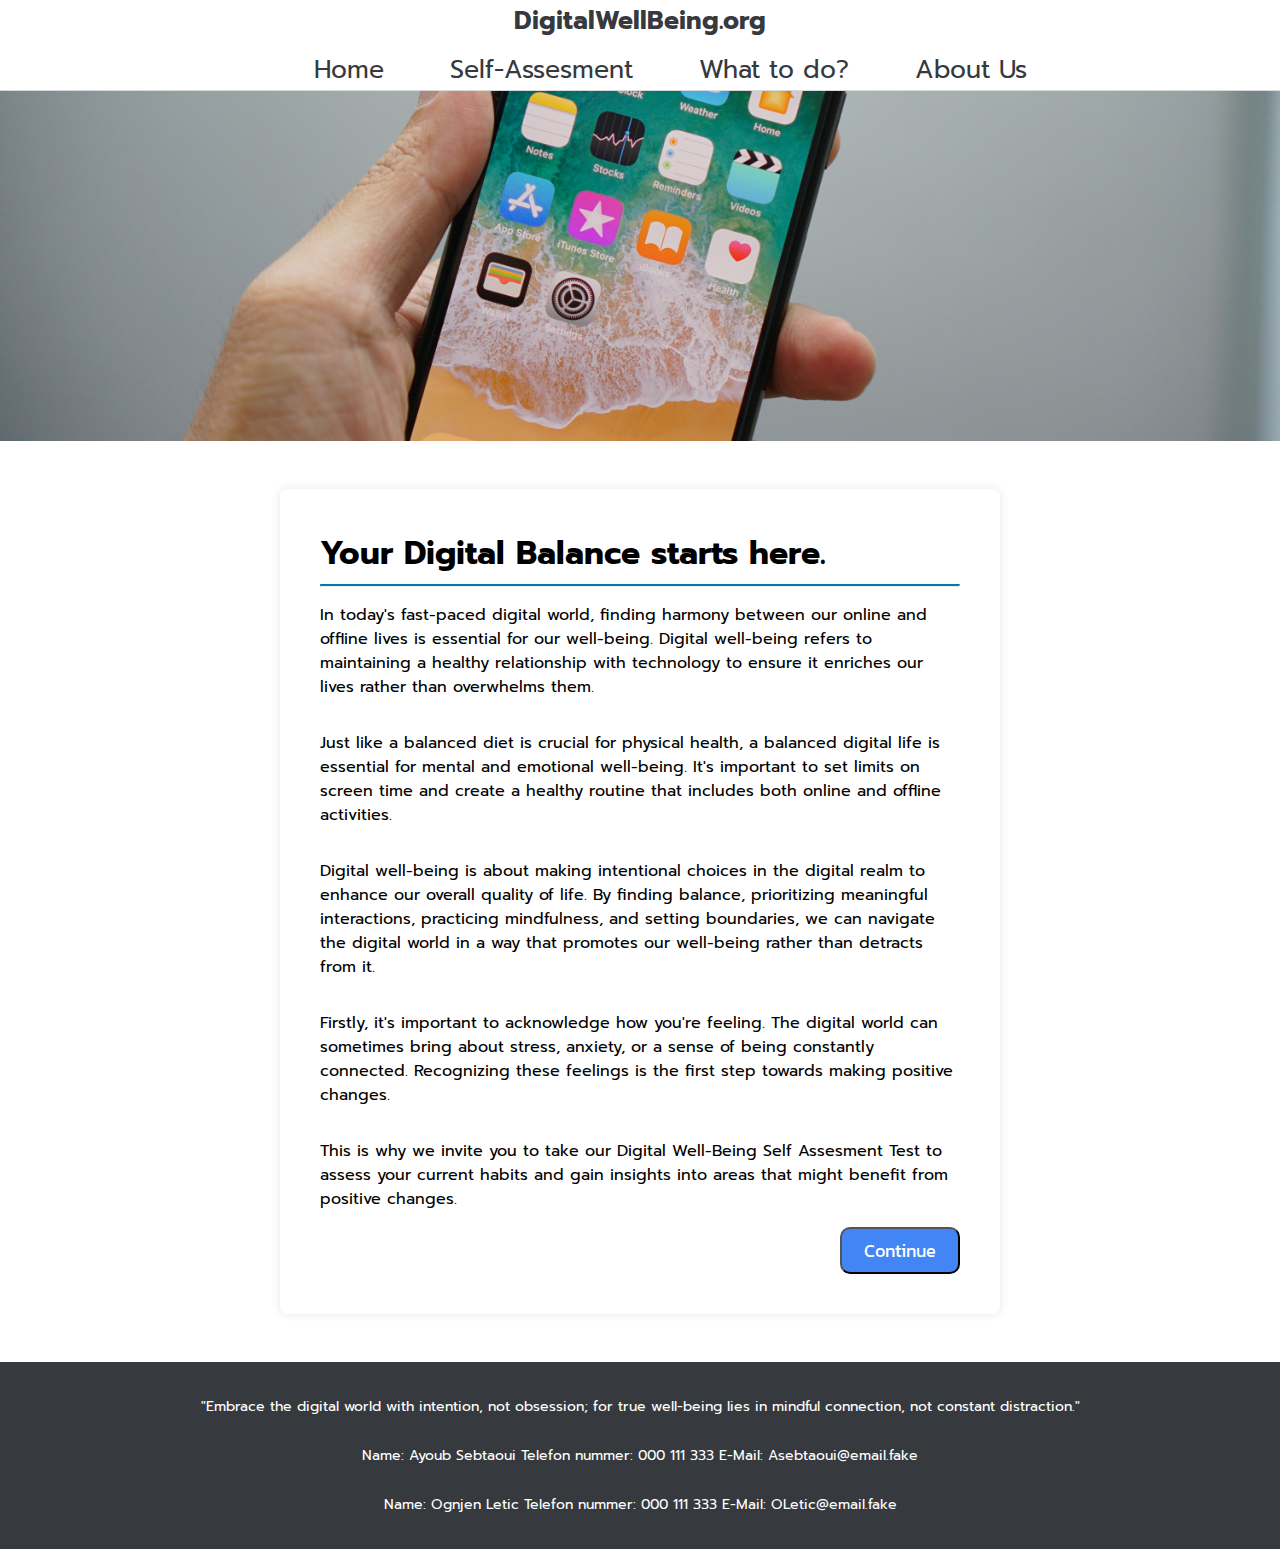
<file: source/index.html>
<!-- Project: digitalwellbeing.org -->
<!-- File: index.html -->

<!DOCTYPE html>
<html lang="en">
  <head>
    <meta charset="utf-8">
	
	  <!-- website title -->
    <title>digitalwellbeing.org</title>

	  <!-- .css reference -->
	  <link rel="stylesheet" href="style.css">
	
	  <!-- .js reference -->
	  <script src="index.js"></script> 
  </head>

  <body>
    <!-- navigation bar -->
    <header>
      <div>
        <h3 class="logo">DigitalWellBeing.org</h3>

      <nav>
        <ul>
          <li><a href="index.html">Home</a></li>
          <li><a href="selfassesment.html">Self-Assesment</a></li>
          <li><a href="whattodo.html">What to do?</a></li>
          <li><a href="aboutus.html">About Us</a></li>
        </ul>
      </nav>
      </div>
    </header>

    <!-- main content -->
    <main>
      <img class="welcomeScreen" src="images/phone169.jpg" alt="phone 16/9">

      <div class="content">
        <h3 class="subTitle">Your Digital Balance starts here.</h3>

        <hr class="line">

        <p>In today's fast-paced digital world, finding harmony between our online and offline lives is essential for our well-being. Digital well-being refers to maintaining a healthy relationship with technology to ensure it enriches our lives rather than overwhelms them.</p>
        <p>Just like a balanced diet is crucial for physical health, a balanced digital life is essential for mental and emotional well-being. It's important to set limits on screen time and create a healthy routine that includes both online and offline activities.</p>
        <p>Digital well-being is about making intentional choices in the digital realm to enhance our overall quality of life. By finding balance, prioritizing meaningful interactions, practicing mindfulness, and setting boundaries, we can navigate the digital world in a way that promotes our well-being rather than detracts from it.</p>
        <p>Firstly, it's important to acknowledge how you're feeling. The digital world can sometimes bring about stress, anxiety, or a sense of being constantly connected. Recognizing these feelings is the first step towards making positive changes.</p>
        <p>This is why we invite you to take our Digital Well-Being Self Assesment Test to assess your current habits and gain insights into areas that might benefit from positive changes.</p>

        <form action="selfassesment.html">
          <input class="buttonContinue" type="submit" value="Continue" />
        </form>
       </div>
    </main>

    <!-- footer -->
    <footer>
      <div class="footerContent">
        <p class="pFooterShow">"Embrace the digital world with intention, not obsession; for true well-being lies in mindful connection, not constant distraction."</p>
        <p class="pFooterHidden">"Embrace the digital world with intention, not obsession; for true well-being lies in mindful connection, not constant distraction."</p>
      </div>

      <div class="footerContent">
        <p class="pFooterHidden">Name: Ayoub Sebtaoui Telefon nummer: 000 111 333 E-Mail: Asebtaoui@email.fake</p>
        <p class="pFooterShow">Name: Ayoub Sebtaoui</p>
        <p class="pFooterShow">Telefon nummer: 000 111 333</p>
        <p class="pFooterShow">E-Mail: Asebtaoui@email.fake</p>
      </div>

      <div class="footerContent">
        <p class="pFooterHidden">Name: Ognjen Letic Telefon nummer: 000 111 333 E-Mail: OLetic@email.fake</p>
        <p class="pFooterShow">Name: Ognjen Letic</p>
        <p class="pFooterShow">Telefon nummer: 000 111 333</p>
        <p class="pFooterShow">E-Mail: OLetic@email.fake</p>
      </div>
    </footer>
  </body>
</html>
</file>
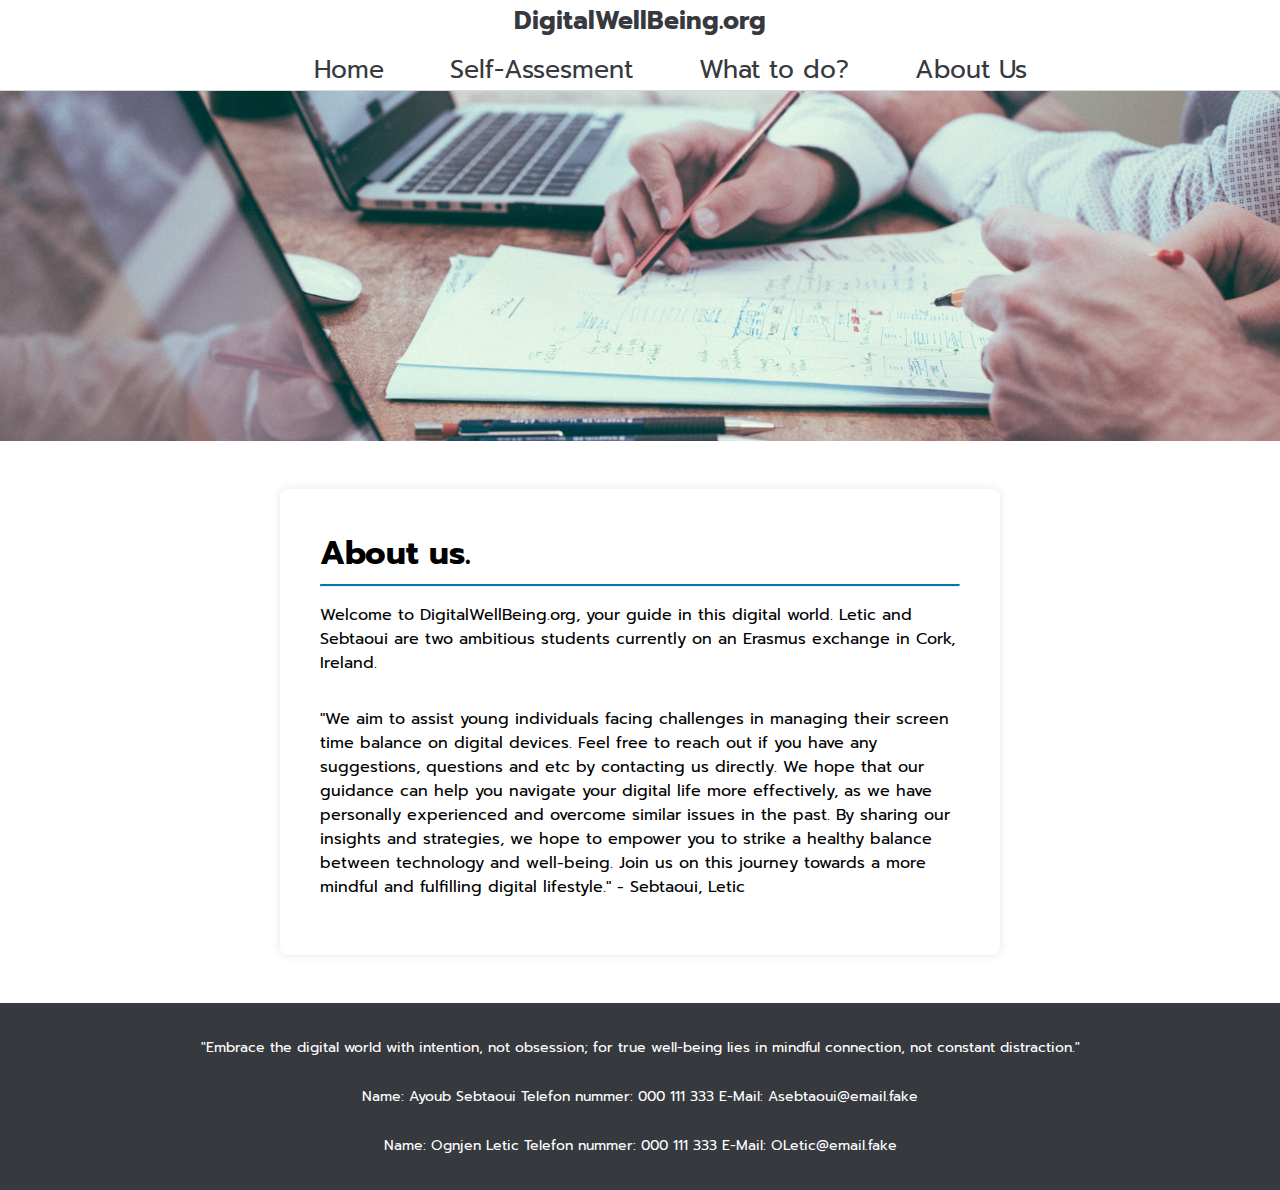
<file: source/aboutus.html>
<!-- Project: digitalwellbeing.org -->
<!-- File: index.html -->

<!DOCTYPE html>
<html lang="en">
  <head>
    <meta charset="utf-8">
	
	  <!-- website title -->
    <title>digitalwellbeing.org</title>

	  <!-- .css reference -->
	  <link rel="stylesheet" href="style.css">
	
	  <!-- .js reference -->
	  <script src="aboutUs.js"></script> 
  </head>

  <body>
    <!-- navigation bar -->
    <header>
      <div>
        <h3 class="logo">DigitalWellBeing.org</h3>

      <nav>
        <ul>
          <li><a href="index.html">Home</a></li>
          <li><a href="selfassesment.html">Self-Assesment</a></li>
          <li><a href="whattodo.html">What to do?</a></li>
          <li><a href="aboutus.html">About Us</a></li>
        </ul>
      </nav>
      </div>
    </header>

    <!-- main content -->
    <main>
      <img class="welcomeScreen" src="images/aboutus.jpg" alt="phone 16/9">

      <div class="content">
        <h3 class="subTitle">About us.</h3>

        <hr class="line">

        <p>Welcome to DigitalWellBeing.org, your guide in this digital world. Letic and Sebtaoui are two ambitious students currently on an Erasmus exchange in Cork, Ireland.</p>
        <p>"We aim to assist young individuals facing challenges in managing their screen time balance on digital devices. Feel free to reach out if you have any suggestions, questions and etc by contacting us directly. We hope that our guidance can help you navigate your digital life more effectively, as we have personally experienced and overcome similar issues in the past. By sharing our insights and strategies, we hope to empower you to strike a healthy balance between technology and well-being. Join us on this journey towards a more mindful and fulfilling digital lifestyle." - Sebtaoui, Letic</p>

       </div>
    </main>

    <!-- footer -->
    <footer>
      <div class="footerContent">
        <p class="pFooterShow">"Embrace the digital world with intention, not obsession; for true well-being lies in mindful connection, not constant distraction."</p>
        <p class="pFooterHidden">"Embrace the digital world with intention, not obsession; for true well-being lies in mindful connection, not constant distraction."</p>
      </div>

      <div class="footerContent">
        <p class="pFooterHidden">Name: Ayoub Sebtaoui Telefon nummer: 000 111 333 E-Mail: Asebtaoui@email.fake</p>
        <p class="pFooterShow">Name: Ayoub Sebtaoui</p>
        <p class="pFooterShow">Telefon nummer: 000 111 333</p>
        <p class="pFooterShow">E-Mail: Asebtaoui@email.fake</p>
      </div>

      <div class="footerContent">
        <p class="pFooterHidden">Name: Ognjen Letic Telefon nummer: 000 111 333 E-Mail: OLetic@email.fake</p>
        <p class="pFooterShow">Name: Ognjen Letic</p>
        <p class="pFooterShow">Telefon nummer: 000 111 333</p>
        <p class="pFooterShow">E-Mail: OLetic@email.fake</p>
      </div>
    </footer>
  </body>
</html>
</file>
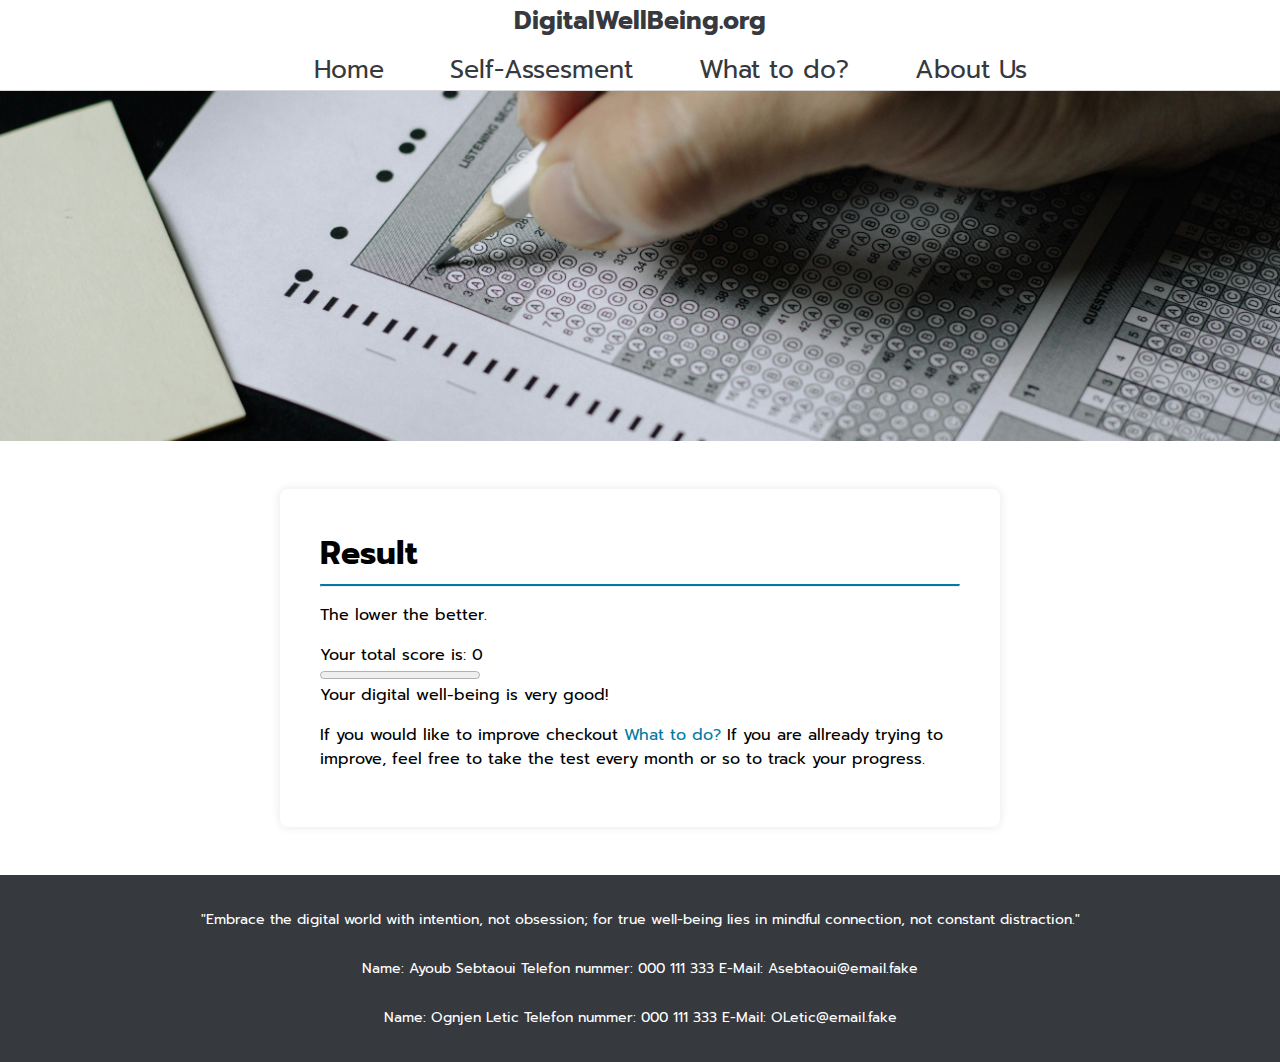
<file: source/result.html>
<!-- Project: digitalwellbeing.org -->
<!-- File: index.html -->

<!DOCTYPE html>
<html lang="en">
  <head>
    <meta charset="utf-8">
	
	  <!-- website title -->
    <title>digitalwellbeing.org</title>

	  <!-- .css reference -->
	  <link rel="stylesheet" href="style.css">
	
	  <!-- .js reference -->
	  <script src="result.js"></script> 
  </head>

  <body>
    <!-- navigation bar -->
    <header>
      <div>
        <h3 class="logo">DigitalWellBeing.org</h3>

      <nav>
        <ul>
          <li><a href="index.html">Home</a></li>
          <li><a href="selfassesment.html">Self-Assesment</a></li>
          <li><a href="whattodo.html">What to do?</a></li>
          <li><a href="aboutus.html">About Us</a></li>
        </ul>
      </nav>
      </div>
    </header>

    <!-- main content -->
    <main>
      <img class="welcomeScreen" src="images/test.jpg" alt="phone 16/9">

      <div class="content">
        <h3 class="subTitle">Result</h3>

        <hr class="line">

        <p>The lower the better.</p>

        <div id="resultContainer"></div>
        <progress id="resultProgressBar" max="41" value="0"></progress>
        <div id="resultContainer2"></div>

        <p>If you would like to improve checkout <a href="whattodo.html">What to do?</a> If you are allready trying to improve, feel free to take the test every month or so to track your progress.</p>

       </div>
    </main>

    <!-- footer -->
    <footer>
      <div class="footerContent">
        <p class="pFooterShow">"Embrace the digital world with intention, not obsession; for true well-being lies in mindful connection, not constant distraction."</p>
        <p class="pFooterHidden">"Embrace the digital world with intention, not obsession; for true well-being lies in mindful connection, not constant distraction."</p>
      </div>

      <div class="footerContent">
        <p class="pFooterHidden">Name: Ayoub Sebtaoui Telefon nummer: 000 111 333 E-Mail: Asebtaoui@email.fake</p>
        <p class="pFooterShow">Name: Ayoub Sebtaoui</p>
        <p class="pFooterShow">Telefon nummer: 000 111 333</p>
        <p class="pFooterShow">E-Mail: Asebtaoui@email.fake</p>
      </div>

      <div class="footerContent">
        <p class="pFooterHidden">Name: Ognjen Letic Telefon nummer: 000 111 333 E-Mail: OLetic@email.fake</p>
        <p class="pFooterShow">Name: Ognjen Letic</p>
        <p class="pFooterShow">Telefon nummer: 000 111 333</p>
        <p class="pFooterShow">E-Mail: OLetic@email.fake</p>
      </div>
    </footer>
  </body>
</html>
</file>
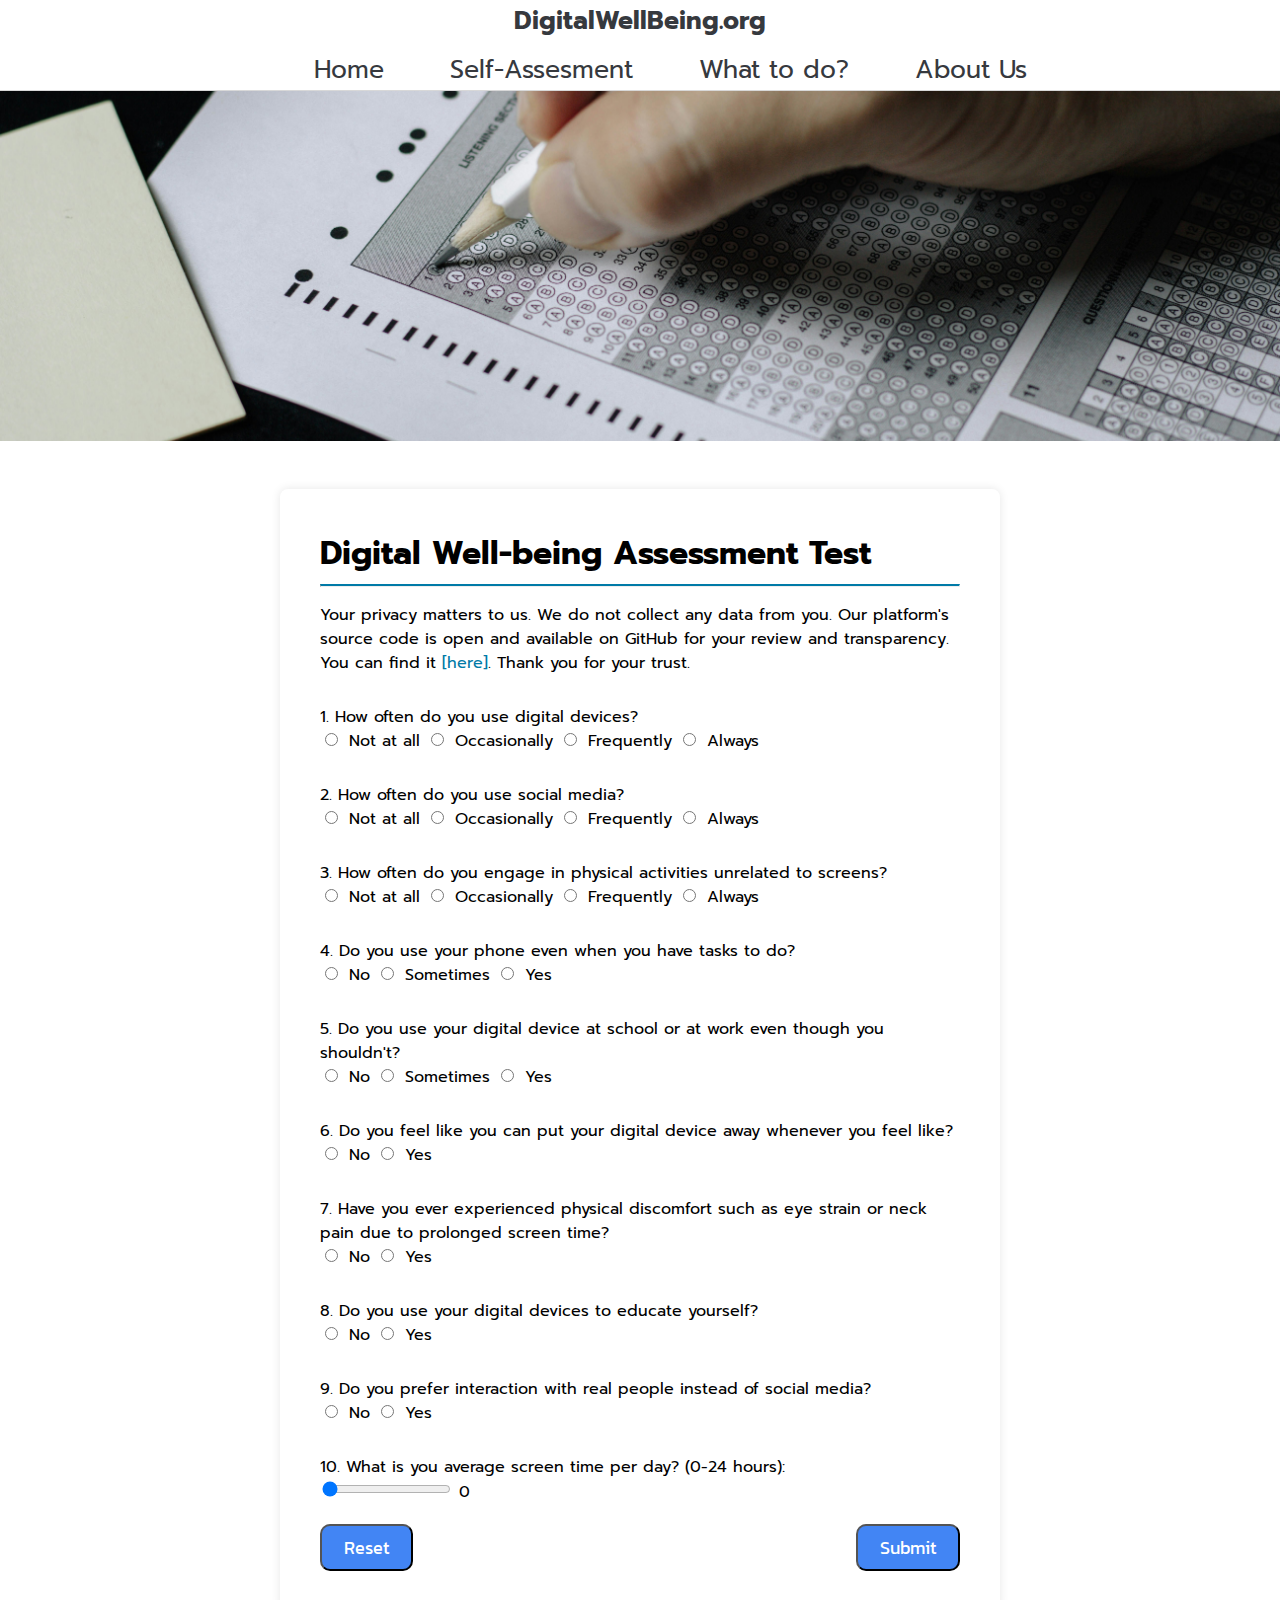
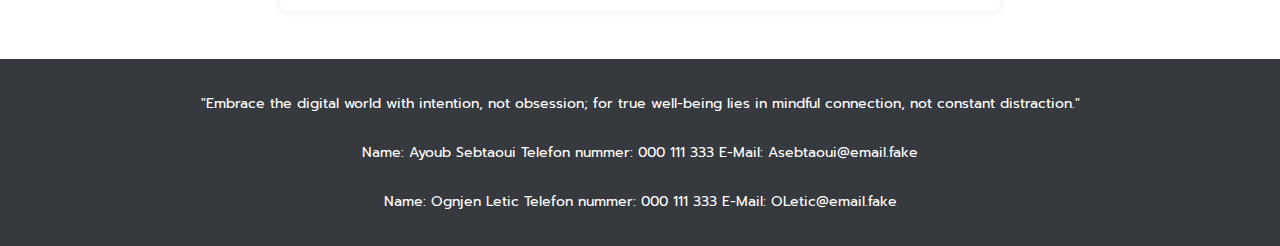
<file: source/selfassesment.html>
<!-- Project: digitalwellbeing.org -->
<!-- File: index.html -->

<!DOCTYPE html>
<html lang="en">
  <head>
    <meta charset="utf-8">
	
	  <!-- website title -->
    <title>digitalwellbeing.org</title>

	  <!-- .css reference -->
	  <link rel="stylesheet" href="style.css">
	
	  <!-- .js reference -->
	  <script src="selfAssesment.js"></script> 
  </head>

  <body>
    <!-- navigation bar -->
    <header>
      <div>
        <h3 class="logo">DigitalWellBeing.org</h3>

      <nav>
        <ul>
          <li><a href="index.html">Home</a></li>
          <li><a href="selfassesment.html">Self-Assesment</a></li>
          <li><a href="whattodo.html">What to do?</a></li>
          <li><a href="aboutus.html">About Us</a></li>
        </ul>
      </nav>
      </div>
    </header>

    <!-- main content -->
    <main>
      <img class="welcomeScreen" src="images/test.jpg" alt="phone 16/9">

      <div class="content">

        <form id="assessmentForm">
          <h3 class="subTitle">Digital Well-being Assessment Test</h3>

          <hr class="line">

          <p>Your privacy matters to us. We do not collect any data from you. Our platform's source code is open and available on GitHub for your review and transparency. You can find it <a href="https://github.com/Vuk77/digitalwellbeing.org"> [here]</a>. Thank you for your trust.</p>

          <label>1. How often do you use digital devices?</label>
          <input type="radio" name="q1" value="0"> Not at all
          <input type="radio" name="q1" value="1"> Occasionally
          <input type="radio" name="q1" value="2"> Frequently
          <input type="radio" name="q1" value="3"> Always
  
          <label>2. How often do you use social media?</label>
          <input type="radio" name="q2" value="0"> Not at all
          <input type="radio" name="q2" value="1"> Occasionally
          <input type="radio" name="q2" value="2"> Frequently
          <input type="radio" name="q2" value="3"> Always

          <label>3. How often do you engage in physical activities unrelated to screens?</label>
          <input type="radio" name="q3" value="0"> Not at all
          <input type="radio" name="q3" value="1"> Occasionally
          <input type="radio" name="q3" value="2"> Frequently
          <input type="radio" name="q3" value="3"> Always
  
          <label>4. Do you use your phone even when you have tasks to do? </label>
          <input type="radio" name="q4" value="0"> No
          <input type="radio" name="q4" value="1"> Sometimes
          <input type="radio" name="q4" value="3"> Yes

          <label>5. Do you use your digital device at school or at work even though you shouldn't? </label>
          <input type="radio" name="q5" value="0"> No
          <input type="radio" name="q5" value="1"> Sometimes
          <input type="radio" name="q5" value="1"> Yes
  
          <label>6. Do you feel like you can put your digital device away whenever you feel like?</label>
          <input type="radio" name="q6" value="0"> No
          <input type="radio" name="q6" value="1"> Yes

          <label>7. Have you ever experienced physical discomfort such as eye strain or neck pain due to prolonged screen time?</label>
          <input type="radio" name="q7" value="0"> No
          <input type="radio" name="q7" value="1"> Yes

          <label>8. Do you use your digital devices to educate yourself?</label>
          <input type="radio" name="q8" value="0"> No
          <input type="radio" name="q8" value="1"> Yes

          <label>9. Do you prefer interaction with real people instead of social media?</label>
          <input type="radio" name="q9" value="0"> No
          <input type="radio" name="q9" value="1"> Yes

          <label for="scalarValue">10. What is you average screen time per day? (0-24 hours):</label>
          <input type="range" id="scalarValue" name="scalarValue" min="0" max="24" value="0" oninput="updateSliderValue(this.value)" required>
          <span id="scalarValueDisplay">0</span>

          <div class="formButtons">
            <button class="buttonContinue" type="button" onclick="resetForm()">Reset</button>
            <button class="buttonContinue" type="button" onclick="calculateScore()">Submit</button>
          </div>
        </form>
       </div>
    </main>

    <!-- footer -->
    <footer>
      <div class="footerContent">
        <p class="pFooterShow">"Embrace the digital world with intention, not obsession; for true well-being lies in mindful connection, not constant distraction."</p>
        <p class="pFooterHidden">"Embrace the digital world with intention, not obsession; for true well-being lies in mindful connection, not constant distraction."</p>
      </div>

      <div class="footerContent">
        <p class="pFooterHidden">Name: Ayoub Sebtaoui Telefon nummer: 000 111 333 E-Mail: Asebtaoui@email.fake</p>
        <p class="pFooterShow">Name: Ayoub Sebtaoui</p>
        <p class="pFooterShow">Telefon nummer: 000 111 333</p>
        <p class="pFooterShow">E-Mail: Asebtaoui@email.fake</p>
      </div>

      <div class="footerContent">
        <p class="pFooterHidden">Name: Ognjen Letic Telefon nummer: 000 111 333 E-Mail: OLetic@email.fake</p>
        <p class="pFooterShow">Name: Ognjen Letic</p>
        <p class="pFooterShow">Telefon nummer: 000 111 333</p>
        <p class="pFooterShow">E-Mail: OLetic@email.fake</p>
      </div>
    </footer>
  </body>
</html>
</file>
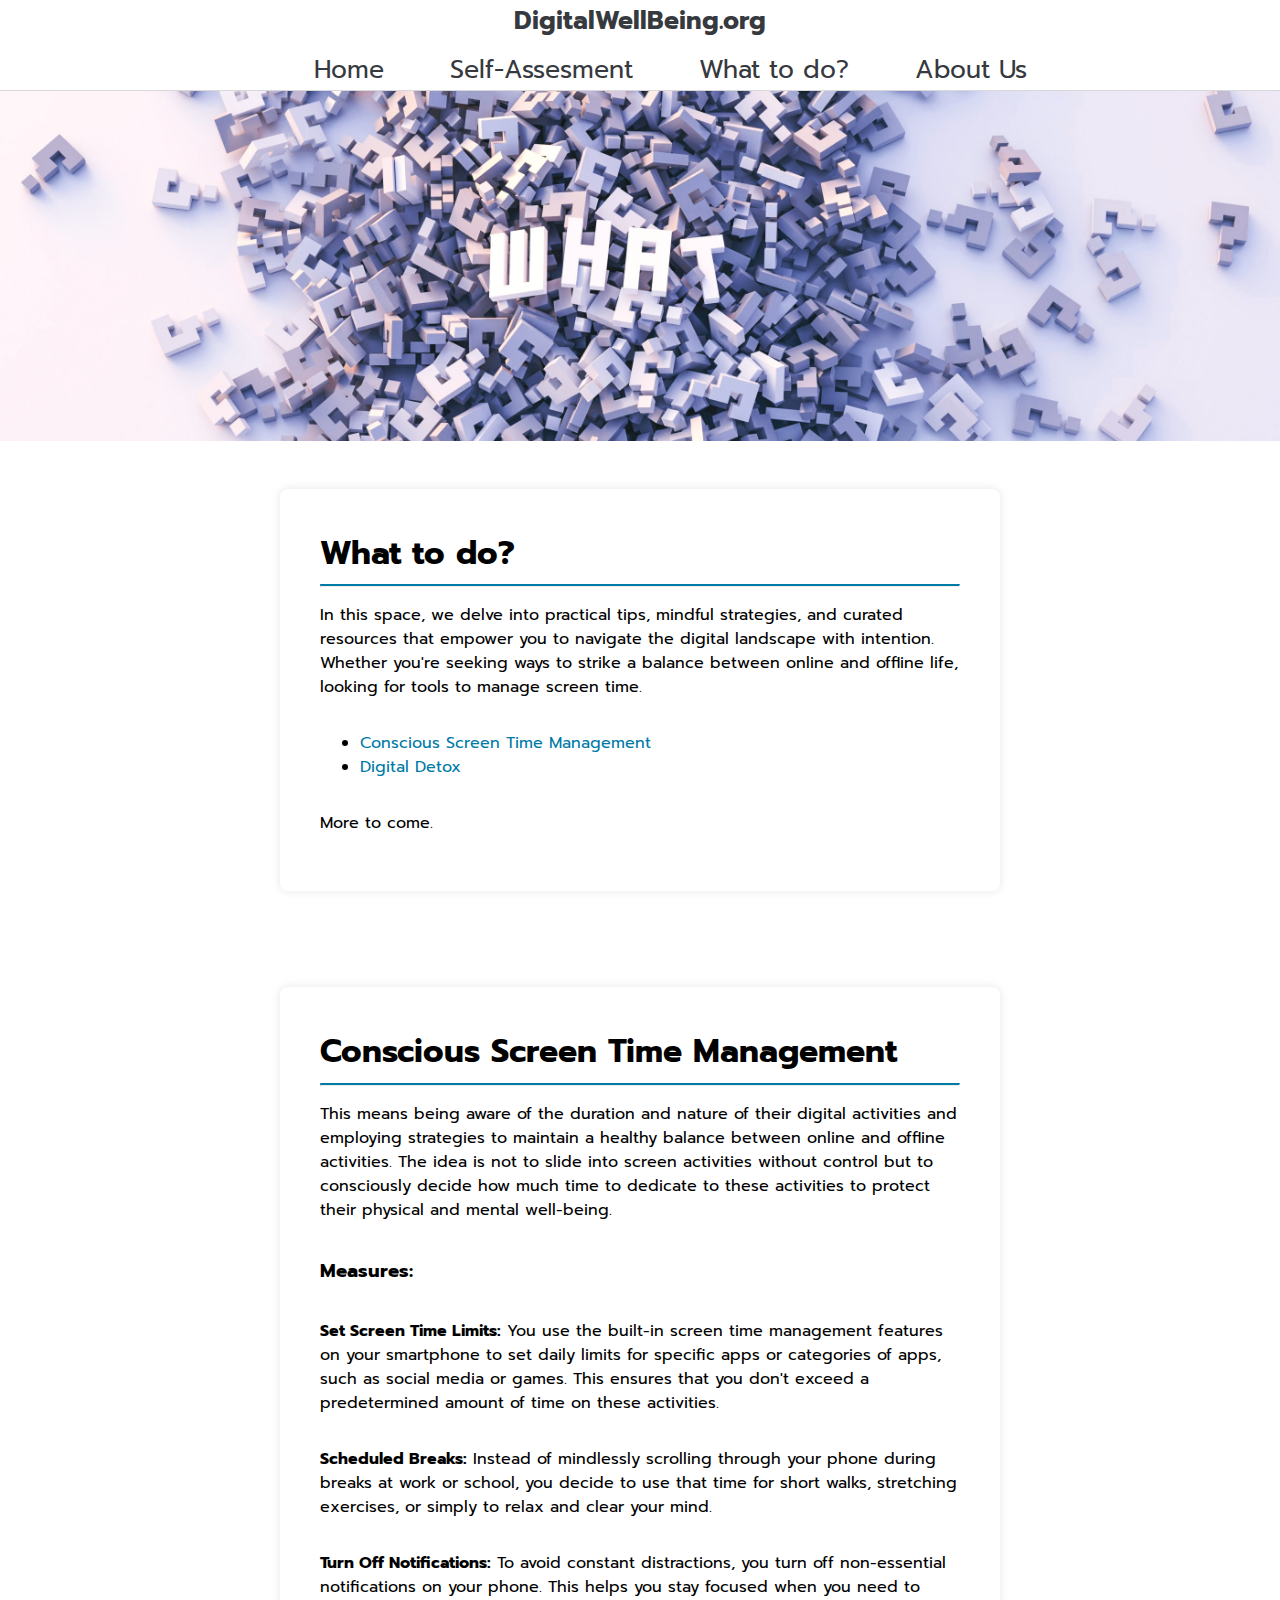
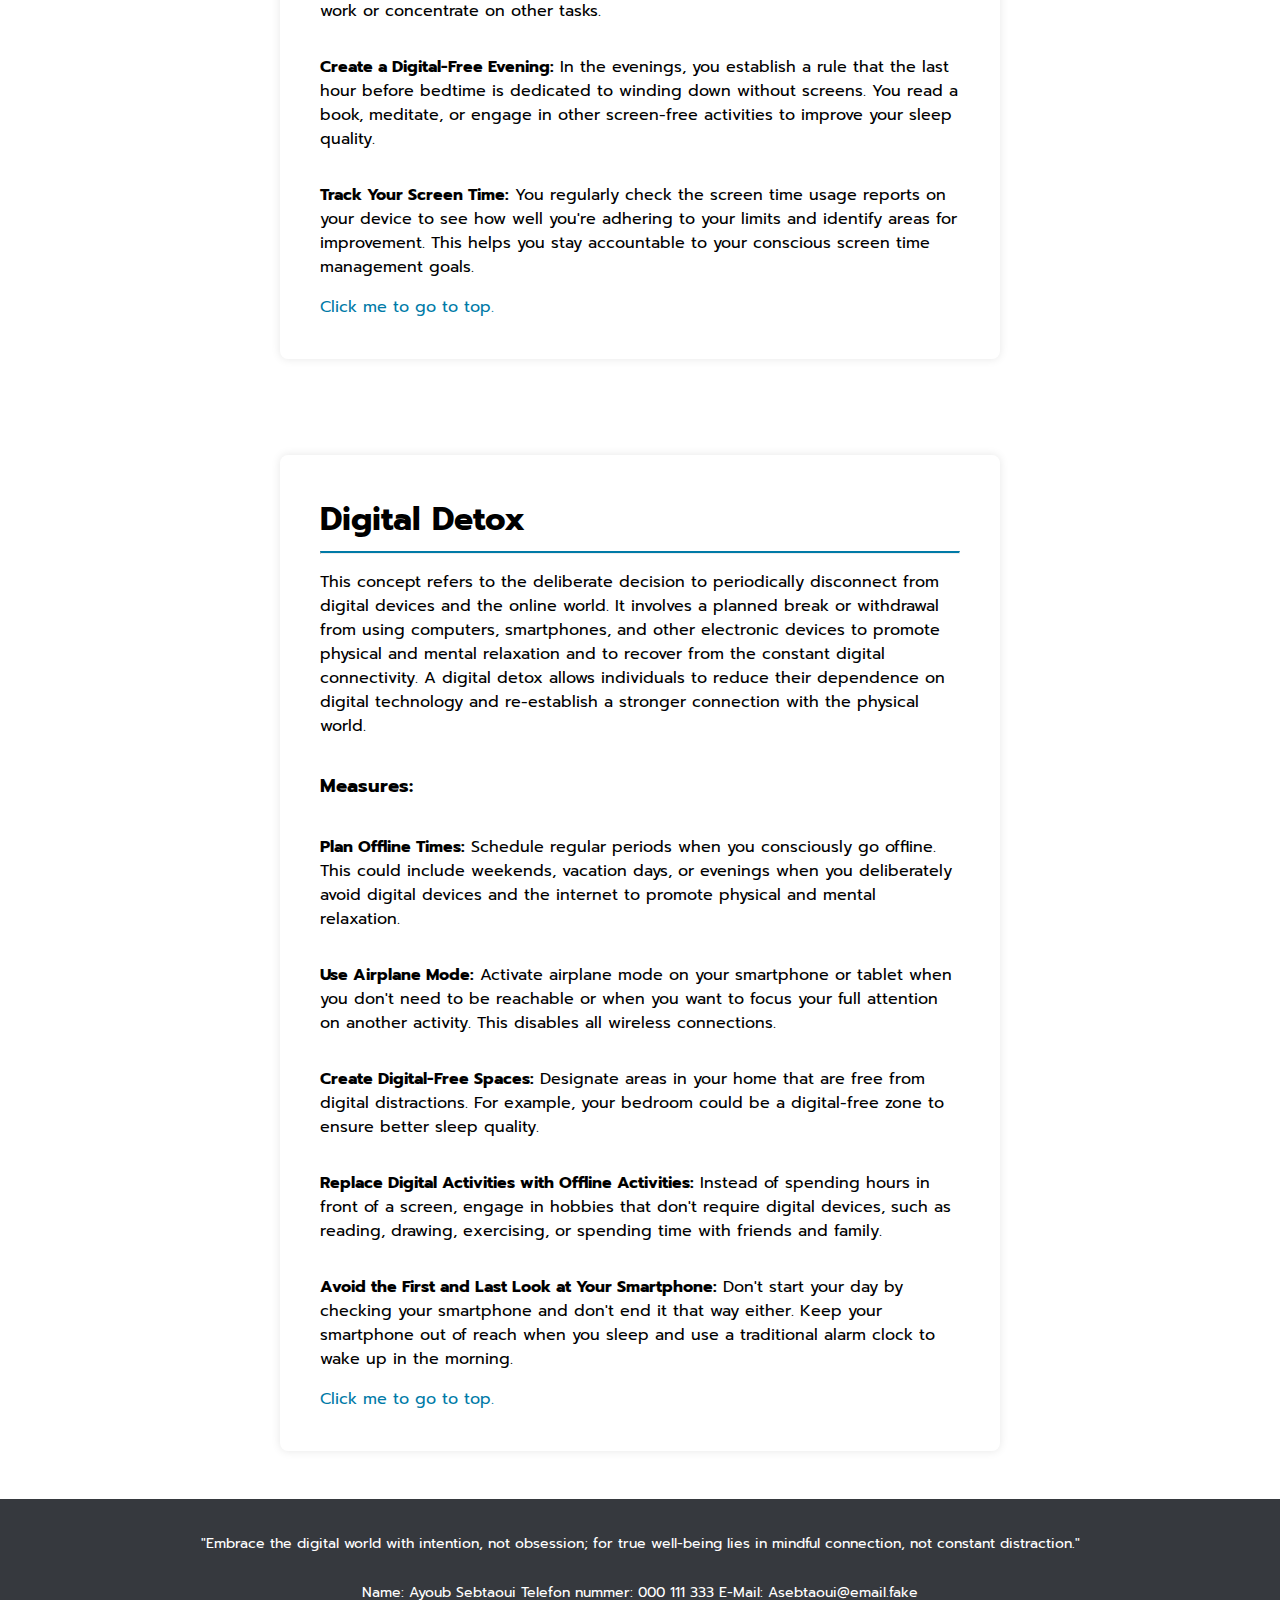
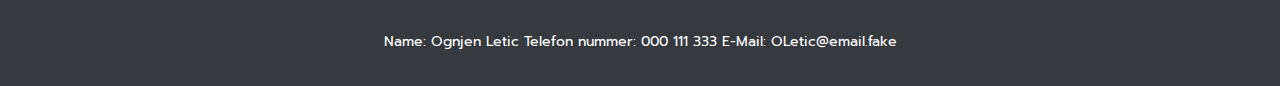
<file: source/whattodo.html>
<!-- Project: digitalwellbeing.org -->
<!-- File: index.html -->

<!DOCTYPE html>
<html lang="en">
  <head>
    <meta charset="utf-8">
	
	  <!-- website title -->
    <title>digitalwellbeing.org</title>

	  <!-- .css reference -->
	  <link rel="stylesheet" href="style.css">
	
	  <!-- .js reference -->
	  <script src="whatToDo.js"></script> 
  </head>

  <body>
    <section id="start"></section>

    <!-- navigation bar -->
    <header>
      <div>
        <h3 class="logo">DigitalWellBeing.org</h3>

      <nav>
        <ul>
          <li><a href="index.html">Home</a></li>
          <li><a href="selfassesment.html">Self-Assesment</a></li>
          <li><a href="whattodo.html">What to do?</a></li>
          <li><a href="aboutus.html">About Us</a></li>
        </ul>
      </nav>
      </div>
    </header>

    <!-- main content -->
    <main>
      <img class="welcomeScreen" src="images/whattodo.jpg" alt="phone 16/9">

      <div class="content">
        <h3 class="subTitle">What to do?</h3>

        <hr class="line">

        <p>In this space, we delve into practical tips, mindful strategies, and curated resources that empower you to navigate the digital landscape with intention. Whether you're seeking ways to strike a balance between online and offline life, looking for tools to manage screen time.</p>

        <ul>
        <li><a href="#one">Conscious Screen Time Management</a></li>
        <li><a href="#two">Digital Detox</a></li>
        </ul>

        <p>More to come.</p>
       </div>

       <section id="one"></section>

       <div class="content">
        <h3 class="subTitle">Conscious Screen Time Management</h3>

        <hr class="line">
          
        <p>This means being aware of the duration and nature of their digital activities and employing strategies to maintain a healthy balance between online and offline activities. The idea is not to slide into screen activities without control but to consciously decide how much time to dedicate to these activities to protect their physical and mental well-being. </p>
        <h3>Measures:</h3>
        <p><strong>Set Screen Time Limits:</strong> You use the built-in screen time management features on your smartphone to set daily limits for specific apps or categories of apps, such as social media or games. This ensures that you don't exceed a predetermined amount of time on these activities. </p>
        <p><strong>Scheduled Breaks:</strong> Instead of mindlessly scrolling through your phone during breaks at work or school, you decide to use that time for short walks, stretching exercises, or simply to relax and clear your mind. </p>
        <p><strong>Turn Off Notifications:</strong> To avoid constant distractions, you turn off non-essential notifications on your phone. This helps you stay focused when you need to work or concentrate on other tasks.</p>
        <p><strong>Create a Digital-Free Evening:</strong> In the evenings, you establish a rule that the last hour before bedtime is dedicated to winding down without screens. You read a book, meditate, or engage in other screen-free activities to improve your sleep quality.</p>
        <p><strong>Track Your Screen Time:</strong> You regularly check the screen time usage reports on your device to see how well you're adhering to your limits and identify areas for improvement. This helps you stay accountable to your conscious screen time management goals.</p>
        
        <a href="#start">Click me to go to top.</a>
      </div>

       <section id="two"></section>

       <div class="content">
        <h3 class="subTitle">Digital Detox</h3>

        <hr class="line">
          
        <p>This concept refers to the deliberate decision to periodically disconnect from digital devices and the online world. It involves a planned break or withdrawal from using computers, smartphones, and other electronic devices to promote physical and mental relaxation and to recover from the constant digital connectivity. A digital detox allows individuals to reduce their dependence on digital technology and re-establish a stronger connection with the physical world.</p>
        <h3>Measures:</h3>
        <p><strong>Plan Offline Times:</strong> Schedule regular periods when you consciously go offline. This could include weekends, vacation days, or evenings when you deliberately avoid digital devices and the internet to promote physical and mental relaxation.</p>
        <p><strong>Use Airplane Mode:</strong> Activate airplane mode on your smartphone or tablet when you don't need to be reachable or when you want to focus your full attention on another activity. This disables all wireless connections.</p>
        <p><strong>Create Digital-Free Spaces:</strong> Designate areas in your home that are free from digital distractions. For example, your bedroom could be a digital-free zone to ensure better sleep quality.</p>
        <p><strong>Replace Digital Activities with Offline Activities:</strong> Instead of spending hours in front of a screen, engage in hobbies that don't require digital devices, such as reading, drawing, exercising, or spending time with friends and family.</p>
        <p><strong>Avoid the First and Last Look at Your Smartphone:</strong> Don't start your day by checking your smartphone and don't end it that way either. Keep your smartphone out of reach when you sleep and use a traditional alarm clock to wake up in the morning.</p>
       
        <a href="#start">Click me to go to top.</a>
      </div>
    </main>

    <!-- footer -->
    <footer>
      <div class="footerContent">
        <p class="pFooterShow">"Embrace the digital world with intention, not obsession; for true well-being lies in mindful connection, not constant distraction."</p>
        <p class="pFooterHidden">"Embrace the digital world with intention, not obsession; for true well-being lies in mindful connection, not constant distraction."</p>
      </div>

      <div class="footerContent">
        <p class="pFooterHidden">Name: Ayoub Sebtaoui Telefon nummer: 000 111 333 E-Mail: Asebtaoui@email.fake</p>
        <p class="pFooterShow">Name: Ayoub Sebtaoui</p>
        <p class="pFooterShow">Telefon nummer: 000 111 333</p>
        <p class="pFooterShow">E-Mail: Asebtaoui@email.fake</p>
      </div>

      <div class="footerContent">
        <p class="pFooterHidden">Name: Ognjen Letic Telefon nummer: 000 111 333 E-Mail: OLetic@email.fake</p>
        <p class="pFooterShow">Name: Ognjen Letic</p>
        <p class="pFooterShow">Telefon nummer: 000 111 333</p>
        <p class="pFooterShow">E-Mail: OLetic@email.fake</p>
      </div>
    </footer>
  </body>
</html>
</file>
<file: source/style.css>
/* Project: digitalwellbeing.org */
/* File: style.css */
/* Referenced from: index.html */

/* google font */
@import url('https://fonts.googleapis.com/css2?family=Barlow&family=Prompt&display=swap');
@import url('https://fonts.googleapis.com/css2?family=Kanit&display=swap');

/* variables */
:root {
  --backgroundColor: #fffff;
  --textColor: #000000;
}

/* general config for the website */
html, body{
  min-height: 100vh;
  margin: 0;
  padding: 0;
  display: flex;
  flex-direction: column;
  font-family: 'Prompt', sans-serif;
  color: rgb(0, 0, 0);
  background: var(--backgroundColor);
}

/* header */
header {
  position: sticky;
  top: 0;
  z-index: 999;
  min-height: 90px;
  background-color: white;
  border-bottom: 1px solid;
  border-color: #d8d8d8;
  display: flex;
  justify-content: center;
  align-items: center;
}

header::after {
  display: table;
  content: '';
  clear: both;
}

header div {
  display: flex;
  justify-content: center;
  align-items: center;
}

.logo {
  float: left;
  margin: 0;
  margin-right: 200px;
  color: #36393e;
  font-size: 25px;
}

nav {
  float: right;
}

nav ul {
  margin: 0;
  padding: 0;
  list-style: none;
}

nav li {
  margin-left: 60px;
  display: inline-block;
  position: relative;
}

nav a {
  color: #36393e;
  font-size: 15px;
  text-decoration: none;
}

nav a:hover {
  color: #007aa7;
}

nav a::before {
  height: 1px;
  width: 0%;
  display: block;
  content: '';
  background-color: #007aa7;
  transition: all ease-in-out 300ms;
}

nav a:hover::before {
  width: 100%;
}

/* main block of the website */
main{
  position: relative;
  display: flex;
  justify-content: center;
  flex-direction: column;
  align-items: center;
}

.welcomeScreen {
  height: 350px;
  width: 100%;
  object-fit: cover;
}

.content {
  position: relative;
  max-width: 40rem;
  margin-top: 3rem;
  margin-bottom: 3rem;
  display: flex;
  flex-direction: column;
  flex-wrap: nowrap;
  border-radius: 8px;
  box-shadow: 0 0 10px rgba(0, 0, 0, 0.1);
  padding: 40px;
  background-color: #ffffff;
}

.subTitle {
  margin-top: 0;
  margin-bottom: 1%;
  font-size: 2rem;
  color: var(--textColor);
}

.line {
  border-top: 2px solid #007aa7;
  margin: 0;
  padding: 0;
  display: block;
}

.buttonContinue {
  float: right;
  color: #fff;
  padding: 8px 22px;
  border-radius: 10px;
  background: #4285F4;
  transition: all 0.2s ease;
  font-family: 'Kanit', sans-serif;
  font-size: 18px;
  border-width: 2px;
}

.buttonContinue:active {
  box-shadow: none;
  transform: scale(0.9)
}

.buttonContinue:hover {
  background: #366ec9;
}

/* footer */
footer {
  display: flex;
  justify-content:space-around;
  align-items: center;
  padding: 20px;
  background-color: #36393e;
  color: #ffffff;
}

.footerContent {
  padding: 10px;
  color: #ffffff;
}

.pFooterShow {
  font-size: 12px;
}

.pFooterHidden {
  display: none;
  font-size: 14px;
  text-align: center;
}

/* form */
label {
  display: block;
  margin-top: 30px;
}

input[type="radio"] {
  margin-right: 5px;
}

.formButtons {
  margin-top: 20px;
  display: flex;
  justify-content: space-between;
  width: auto;
}

/* what to do? */
.content a {
  color: #007aa7;
  text-decoration: none;
  width: min-content;
  white-space: nowrap;
}

.content a:hover {
  color: #000000;
}

@media (max-width: 1400px){
  /* header */
  header div {
    flex-direction: column;
  }

  .logo {
    margin-right: 0px;
    margin-bottom: 10px;
  }

  nav a {
    font-size: 25px;
  }

  /* footer */
  footer {
    flex-direction: column;
  }

  .footerContent {
    padding: 0;
  }

  .pFooterShow {
    display: none;
  }

  .pFooterHidden {
    display: block;
  }
}
</file>
